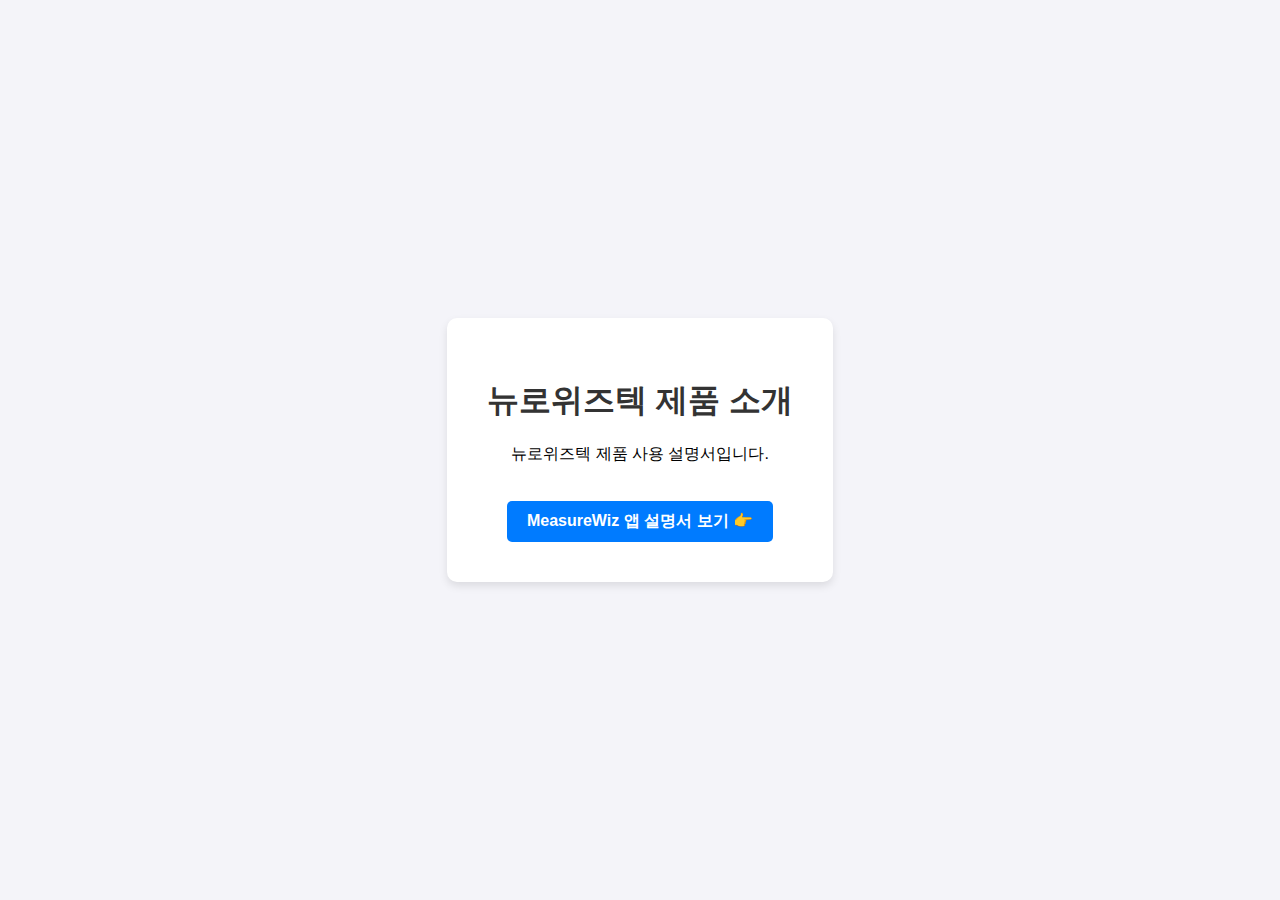
<file: index.html>
<!DOCTYPE html>
<html lang="ko">
<head>
    <meta charset="UTF-8">
    <meta name="viewport" content="width=device-width, initial-scale=1.0">
    <title>뉴로위즈텍 제품 소개</title>
    <style>
        body { font-family: Arial, sans-serif; display: flex; flex-direction: column; align-items: center; justify-content: center; height: 100vh; margin: 0; background-color: #f4f4f9; }
        .container { text-align: center; background: white; padding: 40px; border-radius: 10px; box-shadow: 0 4px 8px rgba(0,0,0,0.1); }
        h1 { color: #333; }
        .manual-link { display: inline-block; margin-top: 20px; padding: 10px 20px; background-color: #007bff; color: white; text-decoration: none; border-radius: 5px; font-weight: bold; transition: background-color 0.3s; }
        .manual-link:hover { background-color: #0056b3; }
    </style>
</head>
<body>
    <div class="container">
        <h1>뉴로위즈텍 제품 소개</h1>
        <p>뉴로위즈텍 제품 사용 설명서입니다.</p>
        <a href="./docs/measurewiz.html" class="manual-link">
            MeasureWiz 앱 설명서 보기 👉
        </a>
    </div>
</body>
</html>
</file>
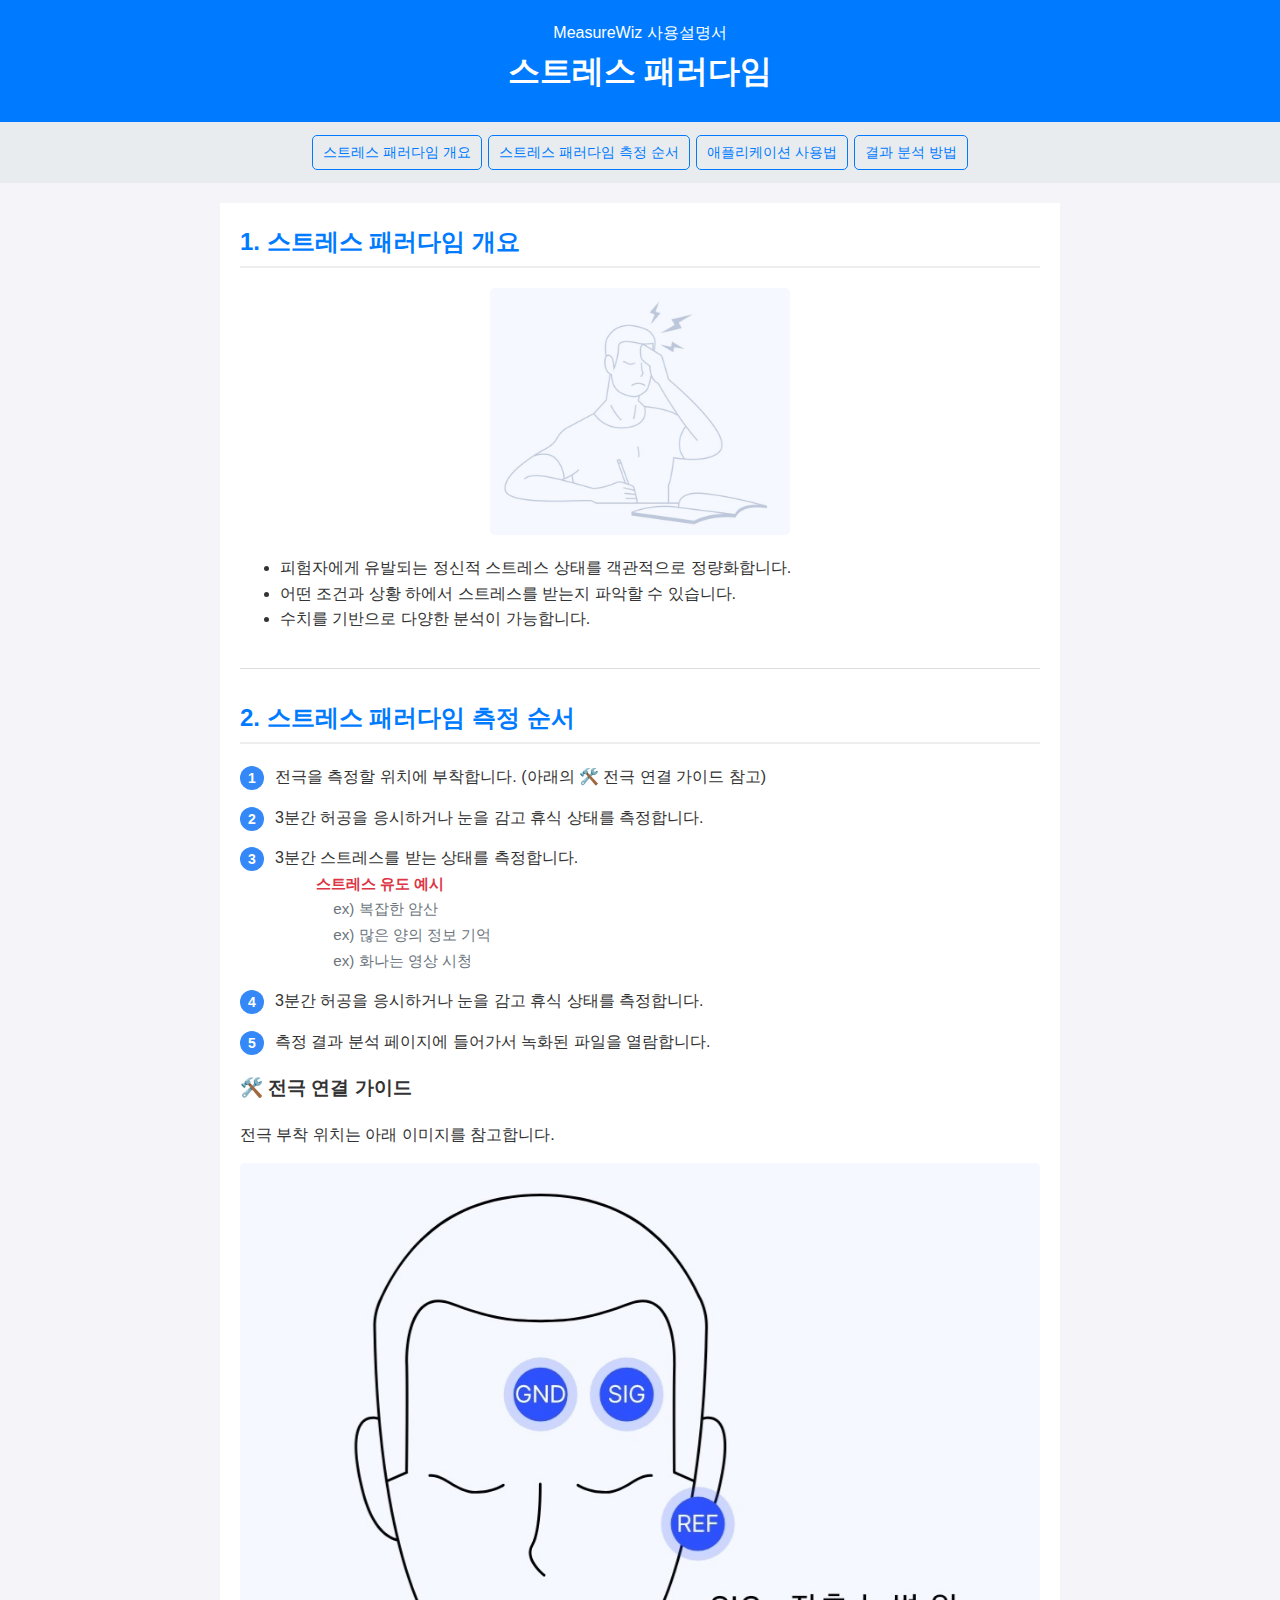
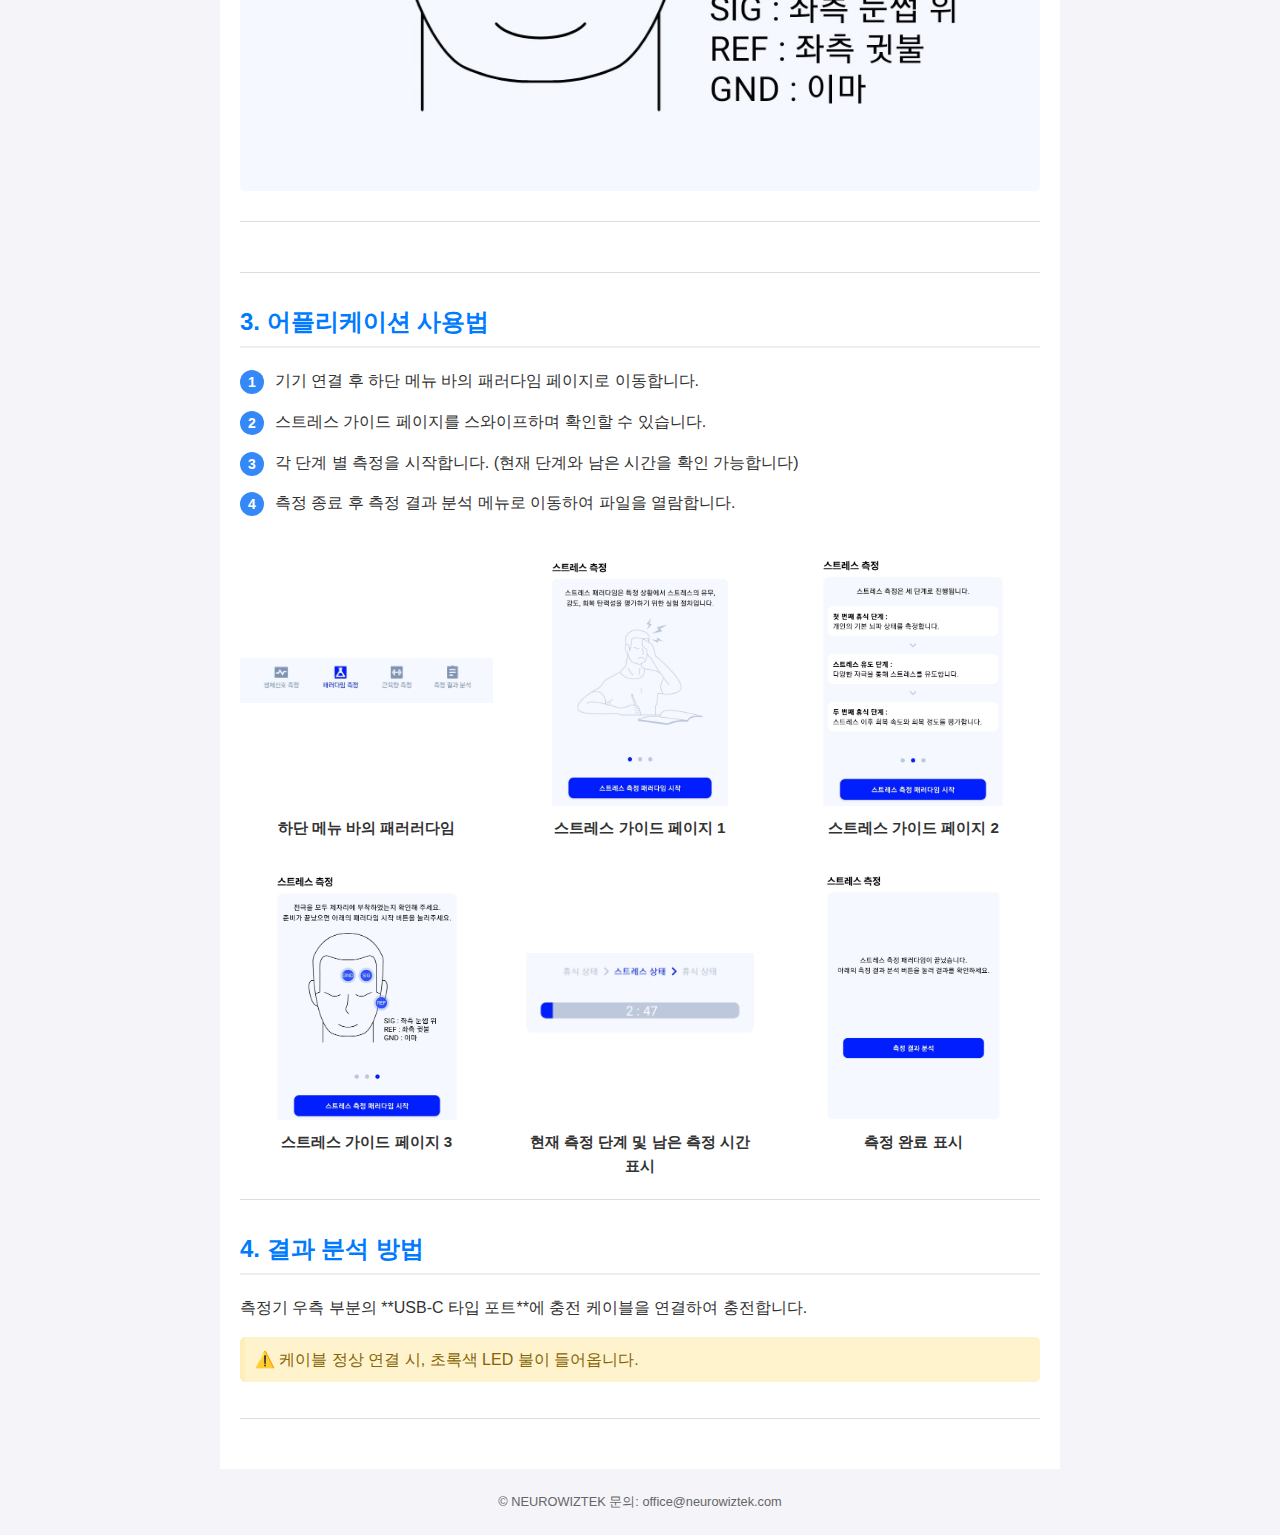
<file: docs/measurewiz_stress.html>
<!DOCTYPE html>
<html lang="ko">

<head>
    <meta charset="UTF-8">
    <meta name="viewport" content="width=device-width, initial-scale=1.0">
    <base href="/">
    <title>MeasureWiz 사용설명서 - NEUROWIZTEK</title>
    <link rel="stylesheet" href="/docs/style.css">
    <link rel="stylesheet" href="/docs/mobile.css">
    <meta name="description" content="MeasureWiz 웨어러블 생체신호 측정 및 분석 시스템 사용설명서. EEG, ECG, EOG, EMG 등 측정 방법 안내.">
</head>

<body>

    <header>
        <div class="logo">
            <a href="/docs/measurewiz.html" style="color: white; text-decoration: none;">MeasureWiz 사용설명서</a>
        </div>
        <h1>스트레스 패러다임</h1>
    </header>

    <nav class="toc">
        <a href="/docs/measurewiz_stress.html#overview">스트레스 패러다임 개요</a>
        <a href="/docs/measurewiz_stress.html#setup">스트레스 패러다임 측정 순서</a>
        <a href="/docs/measurewiz_stress.html#app_use">애플리케이션 사용법</a>
        <a href="/docs/measurewiz_stress.html#report">결과 분석 방법</a>
    </nav>

    <main>

        <section id="overview">
            <h2>1. 스트레스 패러다임 개요</h2>
            <img
                src="images/stress/스트레스 받는 사람.jpg"
                class="full-width-img"
                style="max-width: 300px; display: block; margin: 20px auto;"
            >
            <ul>
                <li>피험자에게 유발되는 정신적 스트레스 상태를 객관적으로 정량화합니다.</li>
                <li>어떤 조건과 상황 하에서 스트레스를 받는지 파악할 수 있습니다.</li>
                <li>수치를 기반으로 다양한 분석이 가능합니다.</li>
            </ul>
        </section>

        <section id="setup">
            <h2>2. 스트레스 패러다임 측정 순서</h2>
            <ol class="step-list">
                <li>전극을 측정할 위치에 부착합니다. (아래의 🛠️ 전극 연결 가이드 참고)</li>
                <li>3분간 허공을 응시하거나 눈을 감고 휴식 상태를 측정합니다.</li>
                <li> 
                    3분간 스트레스를 받는 상태를 측정합니다.
                    <br>
                    &emsp; &emsp;
                    <span style="font-size: 0.95em;">
                        <span style="font-weight: bold; color: #dc3545;">스트레스 유도 예시</span>
                        <br> &emsp; &emsp; &emsp;
                        <span style="color: #6c757d;">
                            ex) 복잡한 암산
                        </span>
                        <br> &emsp; &emsp; &emsp;
                        <span style="color: #6c757d;">
                            ex) 많은 양의 정보 기억
                        </span>
                        <br> &emsp; &emsp; &emsp;
                        <span style="color: #6c757d;">
                            ex) 화나는 영상 시청
                        </span>
                    </span>
                </li>
                <li>3분간 허공을 응시하거나 눈을 감고 휴식 상태를 측정합니다.</li>
                <li>측정 결과 분석 페이지에 들어가서 녹화된 파일을 열람합니다.</li>
            </ol>

            <section id="setup-guide">
                <h3>🛠️ 전극 연결 가이드</h3>
                <p>전극 부착 위치는 아래 이미지를 참고합니다.</p>

                <img src="images/stress/전극 세팅.jpg" class="full-width-img">

            </section>
        </section>

        <section id="app_use">
            <h2>3. 어플리케이션 사용법</h2>

            <ol class="step-list">
                <li>기기 연결 후 하단 메뉴 바의 패러다임 페이지로 이동합니다.</li>
                <li>스트레스 가이드 페이지를 스와이프하며 확인할 수 있습니다.</li>
                <li>각 단계 별 측정을 시작합니다. (현재 단계와 남은 시간을 확인 가능합니다)</li>
                <li>측정 종료 후 측정 결과 분석 메뉴로 이동하여 파일을 열람합니다.</li>
            </ol>

            <div class="app-guide-container">

                <div class="app-guide-item">
                    <div class="img-box">
                        <img src="images/stress/하단 메뉴바.jpg" alt="하단 메뉴바">
                    </div>
                    <p>하단 메뉴 바의 패러러다임</p>
                </div>

                <div class="app-guide-item">
                    <div class="img-box">
                        <img src="images/stress/가이드 페이지1.jpg" alt="가이드 페이지1">
                    </div>
                    <p>스트레스 가이드 페이지 1</p>
                </div>

                <div class="app-guide-item">
                    <div class="img-box">
                        <img src="images/stress/가이드 페이지2.jpg" alt="가이드 페이지2">
                    </div>
                    <p>스트레스 가이드 페이지 2</p>
                </div>

                <div class="app-guide-item">
                    <div class="img-box">
                        <img src="images/stress/가이드 페이지3.jpg" alt="가이드 페이지3">
                    </div>
                    <p>스트레스 가이드 페이지 3</p>
                </div>

                <div class="app-guide-item">
                    <div class="img-box">
                        <img src="images/stress/측정 단계 시간 표시.jpg" alt="스트레스 측정 단계 및 시간">
                    </div>
                    <p>현재 측정 단계 및 남은 측정 시간 표시</p>
                </div>

                <div class="app-guide-item">
                    <div class="img-box">
                        <img src="images/stress/측정 종료.jpg" alt="측정 종료">
                    </div>
                    <p>측정 완료 표시</p>
                </div>
            </div>
        </section>

        <section id="report">
            <h2>4. 결과 분석 방법</h2>
            <p>측정기 우측 부분의 **USB-C 타입 포트**에 충전 케이블을 연결하여 충전합니다.</p>
            <p class="note">⚠️ 케이블 정상 연결 시, 초록색 LED 불이 들어옵니다.</p>
        </section>


        </div>
    </main>

    <footer>
        <p>&copy; NEUROWIZTEK 문의: office@neurowiztek.com</p>
    </footer>

</body>

</html>
</file>
<file: docs/style.css>
body {
    font-family: Arial, sans-serif;
    line-height: 1.6;
    margin: 0;
    padding: 0;
    background-color: #f4f4f9;
    color: #333;
}

header {
    background: #007bff;
    color: white;
    padding: 20px;
    text-align: center;
}

header h1 {
    margin: 0 0 5px 0;
}

main {
    padding: 20px;
    max-width: 800px;
    margin: 0 auto;
    background: white;
}

section {
    margin-bottom: 30px;
    padding-bottom: 20px;
    border-bottom: 1px solid #ddd;
}

h2 {
    color: #007bff;
    border-bottom: 2px solid #eee;
    padding-bottom: 5px;
    margin-top: 0;
}

/* 목차 스타일 (모바일 친화적) */
.toc {
    display: flex;
    flex-wrap: wrap;
    background: #e9ecef;
    padding: 10px;
    margin-bottom: 20px;
    justify-content: center;
}

.toc a {
    text-decoration: none;
    color: #007bff;
    padding: 5px 10px;
    margin: 3px;
    border: 1px solid #007bff;
    border-radius: 5px;
    font-size: 0.9em;
}

/* 동영상 컨테이너 (반응형 영상 삽입을 위해 중요) */
.video-container {
    position: relative;
    padding-bottom: 56.25%; /* 16:9 비율 */
    height: 0;
    overflow: hidden;
    max-width: 100%;
    margin: 15px 0;
}

.video-container iframe {
    position: absolute;
    top: 0;
    left: 0;
    width: 100%;
    height: 100%;
}

.note {
    background-color: #fff3cd;
    color: #856404;
    padding: 10px;
    border-radius: 5px;
    border-left: 5px solid #ffeeba;
}

footer {
    text-align: center;
    padding: 10px;
    font-size: 0.8em;
    color: #666;
    background: #f4f4f9;
}

/* style.css 파일에 다음 코드 추가 또는 수정 */

/* 모든 이미지에 적용하여 부모 요소 너비를 넘지 않도록 합니다. */
img {
    max-width: 100%; /* 부모 요소의 최대 너비를 100%로 제한 */
    height: auto;    /* 이미지의 원래 비율을 유지하며 높이 자동 조정 */
    display: block;  /* 이미지를 블록 요소로 만들어 독립적인 줄에 배치 */
    margin: 10px auto; /* 상하 10px 여백, 좌우 auto로 중앙 정렬 (선택 사항) */
    border-radius: 5px; /* 모서리 둥글게 처리 (선택 사항) */
    /* 아래 두 줄은 이미지 로딩 성능 향상에 도움이 됩니다. */
    object-fit: contain; /* 이미지가 컨테이너 안에 맞춰서 표시되도록 합니다. */
    /* loading: lazy; */ /* 이미지가 화면에 보일 때만 로드되도록 합니다 (최신 브라우저 지원) */
}

/* 특히, HTML에서 img 태그에 class="full-width-img"를 사용하셨다면 아래도 추가 */
.full-width-img {
    /* 이미 <img> 태그에 설정된 것이 우선 적용되겠지만, 혹시 모를 상황에 대비 */
    max-width: 100%;
    height: auto;
}

/* 이미지 컨테이너가 있다면 그 안의 이미지에도 적용 */
.image-container img {
    max-width: 100%;
    height: auto;
}

.image-placeholder {
    width: 100%;           /* 너비는 가득 차게 */
    height: 200px;         /* 높이는 200px 정도로 고정 */
    background-color: #eee; /* 회색 배경 */
    border: 1px dashed #ccc; /* 점선 테두리 */
    margin: 10px 0;        /* 위아래 여백 */
    display: flex;
    justify-content: center;
    align-items: center;
}

/* 박스 안에 '이미지 준비중' 글자를 넣고 싶다면 HTML을 조금 수정해서 텍스트를 넣거나 가상요소(after)를 사용합니다. */
.image-placeholder::after {
    content: "이미지 준비중";
    color: #888;
}

/* 1행 2열 그리드 컨테이너 */
.component-grid {
    display: flex;          /* 가로 배치를 위한 Flexbox 사용 */
    gap: 10px;             /* 두 이미지 사이의 간격 */
    margin: 10px 0;        /* 위아래 여백 */
    justify-content: space-between; /* 양옆으로 균형 있게 배치 */
}

/* 개별 아이템 (이미지 + 텍스트) */
.grid-item {
    flex: 1;               /* 두 칸이 동일한 너비를 가지도록 설정 */
    text-align: center;    /* 이미지와 텍스트 가운데 정렬 */
    background-color: #f9f9f9; /* (선택사항) 살짝 회색 배경 */
    padding: 10px;         /* (선택사항) 안쪽 여백 */
    border-radius: 8px;    /* (선택사항) 모서리 둥글게 */
}

/* 그리드 안의 이미지 스타일 */
.grid-item img {
    width: 100%;           /* 칸 너비에 꽉 차게 */
    height: auto;          /* 비율 유지 */
    max-width: 150px;      /* 이미지가 너무 커지지 않도록 제한 (조절 가능) */
    display: block;
    margin: 0 auto 10px;   /* 이미지 가운데 정렬 및 아래 텍스트와 간격 */
}

/* 그리드 안의 텍스트 스타일 */
.grid-item p {
    margin: 0;
    font-size: 0.9rem;
    font-weight: bold;
}

/* 구성품 컨테이너: 2x2 격자 레이아웃 적용 */
.component-container {
    display: grid;                      /* Grid 레이아웃 사용 */
    grid-template-columns: 1fr 1fr;     /* 가로를 정확히 1:1 비율로 2등분 */
    gap: 20px;                          /* 아이템 사이의 간격 */
    margin-top: 20px;
    max-width: 600px;                   /* (선택사항) 전체 표가 너무 커지지 않도록 너비 제한 */
    margin-left: auto;                  /* 가운데 정렬 */
    margin-right: auto;                 /* 가운데 정렬 */
}

/* 개별 아이템 박스 */
.component-item {
    background-color: #ffffff00;
    border-radius: 12px;                /* 모서리를 조금 더 둥글게 */
    padding: 5px;                      /* 내부 여백을 넉넉하게 */
    text-align: center;                 /* 내용 가운데 정렬 */
    
    /* 그림자 효과로 입체감 주기 (선택사항) */
    box-shadow: 0 4px 6px rgba(0,0,0,0.05); 
}

/* 이미지 스타일 */
.component-item img {
    width: 100%;
    height: 120px;                      /* 이미지 높이 고정 (정렬 맞춤) */
    object-fit: contain;                /* 비율 유지하며 공간 안에 쏙 넣기 */
    margin-bottom: 12px;
}

/* 텍스트 스타일 */
.component-item p {
    margin: 0;
    font-size: 1rem;
    font-weight: bold;
    color: #333;
    
    /* 한국어 단어 줄바꿈 처리 (글자가 잘리지 않고 단어 단위로 내려감) */
    word-break: keep-all;               
}

/* 모바일 화면 대응 (기존 400px -> 768px로 변경하여 대부분의 폰/태블릿 적용) */
@media (max-width: 768px) {
    
    /* [기존 코드 1] 구성품(2x2) 간격 조정 */
    .component-container {
        gap: 10px;
    }
    .component-item {
        padding: 10px;
    }

    /* [새로 추가한 코드] 앱 사용법(6단계) 가로 스크롤 슬라이드 */
    .app-guide-container {
        display: flex;                  /* 그리드 해제 후 가로 배치(Flex) */
        overflow-x: auto;               /* 가로 스크롤 허용 */
        scroll-snap-type: x mandatory;  /* 스크롤 시 딱딱 멈추는 효과(Snap) */
        gap: 15px;                      /* 카드 사이 간격 */
        padding-bottom: 10px;           /* 하단 여백 (스크롤바 공간) */
        -webkit-overflow-scrolling: touch; /* 부드러운 터치 스크롤 */
    }

    .app-guide-item {
        flex: 0 0 80%;                  /* 카드 너비를 화면의 80%로 설정 (옆 카드가 살짝 보임) */
        scroll-snap-align: center;      /* 스크롤 멈출 때 가운데 정렬 */
    }

    /* 스크롤바 숨기기 (깔끔하게 보이려면 추가) */
    .app-guide-container::-webkit-scrollbar {
        display: none;
    }
}

/* 순서 목록 스타일 초기화 및 카운터 설정 */
ol.step-list {
    list-style: none;           /* 기본 숫자(1. 2. 3.) 숨김 */
    counter-reset: my-counter;  /* 카운터 이름 설정 */
    padding-left: 0;            /* 기본 여백 제거 */
}

/* 리스트 아이템 위치 설정 */
ol.step-list li {
    position: relative;         /* 내부 요소 위치 기준점 */
    padding-left: 35px;         /* 동그라미가 들어갈 왼쪽 공간 확보 */
    margin-bottom: 15px;        /* 항목 사이 간격 */
    line-height: 1.6;           /* 줄 간격 */
}

/* 가상 요소(::before)로 동그라미 숫자 만들기 */
ol.step-list li::before {
    counter-increment: my-counter;      /* 카운터 1씩 증가 */
    content: counter(my-counter);       /* 숫자 표시 */
    
    /* 동그라미 디자인 */
    position: absolute;         /* 위치 고정 */
    left: 0;
    top: 2px;                   /* 텍스트 첫 줄 높이에 맞춤 */
    width: 24px;                /* 동그라미 너비 */
    height: 24px;               /* 동그라미 높이 */
    border-radius: 50%;         /* 완벽한 원형 만들기 */
    background-color: #1073f5d8;  /* 배경색 (파란색, 원하시는 색으로 변경 가능) */
    color: #fff;                /* 글자색 (흰색) */
    
    /* 숫자 가운데 정렬 */
    text-align: center;
    line-height: 24px;          /* 높이와 같게 설정하여 수직 중앙 정렬 */
    font-size: 14px;            /* 숫자 크기 */
    font-weight: bold;          /* 숫자 굵게 */
}

/* 전체 그리드 레이아웃 (2열 배치) */
.guide-container {
    display: grid;
    grid-template-columns: 1fr 1fr; /* 1:1 비율로 2개씩 나열 */
    gap: 20px;
    margin-top: 20px;
}

/* 개별 카드 스타일 */
.guide-card {
    background-color: #fff;
    border: 1px solid #e0e0e0;
    border-radius: 12px;
    padding: 20px;
    box-shadow: 0 2px 5px rgba(0,0,0,0.05);
}

/* 카드 제목 스타일 (파란색 세로줄 포인트) */
.guide-title {
    margin: 0 0 15px 0;
    font-size: 1.1rem;
    color: #0056b3; /* MeasureWiz 브랜드 컬러와 유사한 파란색 */
    border-left: 4px solid #0056b3; /* 제목 왼쪽 파란 줄 */
    padding-left: 10px;
}

/* 내부 콘텐츠 (텍스트와 이미지 가로 배치) */
.guide-content {
    display: flex;
    justify-content: space-between;
    align-items: center;
    gap: 15px;
}

/* 텍스트 리스트 스타일 */
.guide-text {
    list-style: none;
    padding: 0;
    margin: 0;
    flex: 1; /* 남는 공간 차지 */
    font-size: 0.95rem;
    line-height: 1.8;
}

/* 번호 동그라미 스타일 (①, ② 효과) */
.guide-text .num {
    display: inline-block;
    width: 20px;
    height: 20px;
    background-color: #ff9800; /* 주황색 포인트 */
    color: white;
    border-radius: 50%;
    text-align: center;
    line-height: 20px;
    font-size: 0.8rem;
    font-weight: bold;
    margin-right: 6px;
}

/* 이미지 영역 스타일 */
.guide-image {
    flex: 1; /* 텍스트와 1:1 비율 (원하면 width 고정 가능) */
    max-width: 150px; /* 이미지 최대 너비 제한 */
}

.guide-image img {
    width: 100%;
    height: auto;
    border-radius: 8px; /* 이미지 모서리 둥글게 */
    object-fit: cover;
}

/* 모바일 화면 대응 (1열로 변경) */
@media (max-width: 768px) {
    .guide-container {
        grid-template-columns: 1fr; /* 모바일에서는 한 줄에 하나씩 */
    }
}

/* 앱 가이드 그리드 컨테이너 (2x3 배치) */
.app-guide-container {
    display: grid;
    grid-template-columns: repeat(3, 1fr); /* 3개의 동일한 너비 열 */
    gap: 20px;                             /* 아이템 간 간격 */
    margin-top: 30px;
}

/* 개별 아이템 박스 */
.app-guide-item {
    text-align: center;                    /* 텍스트 및 이미지 가운데 정렬 */
}


/* 실제 이미지 스타일 */
.app-guide-item img {
    width: 100%;                           /* 박스 너비에 맞춤 */
    height: 250px;                          /* 비율 유지 */
    display: block;                        /* 하단 여백 제거 */
    object-fit: contain;                   /* 이미지 비율 깨짐 방지 */
}

/* 캡션 텍스트 스타일 */
.app-guide-item p {
    font-size: 0.95rem;
    font-weight: bold;
    color: #333;
    margin: 0;
    word-break: keep-all;                  /* 단어 단위 줄바꿈 */
}

/* 반응형: 태블릿 이하 (2열로 변경) */
@media (max-width: 768px) {
    .app-guide-container {
        grid-template-columns: repeat(2, 1fr);
    }
}

/* 반응형: 모바일 (1열로 변경) */
@media (max-width: 480px) {
    .app-guide-container {
        grid-template-columns: 1fr;
    }
}

/* 버전 뱃지 스타일 */
.version-badge {
    display: inline-block;          /* 글자와 나란히 배치 */
    font-size: 0.4em;               /* 제목 크기의 40% 정도로 작게 */
    font-weight: normal;            /* 굵기 빼기 */
    background-color: #e7f1ff;      /* 배경색: 아주 연한 파랑 */
    color: #0056b3;                 /* 글자색: 진한 파랑 (브랜드 컬러) */
    padding: 4px 10px;              /* 안쪽 여백 */
    border-radius: 20px;            /* 둥근 캡슐 모양 */
    border: 1px solid #b3d7ff;      /* 테두리 살짝 */
    vertical-align: middle;         /* 제목 텍스트와 높이 맞춤 */
    margin-left: 10px;              /* 제목과 뱃지 사이 간격 */
    transform: translateY(-3px);    /* 시각적으로 살짝 위로 올림 */
}

/* 모바일 화면에서는 뱃지가 제목 아래로 내려오게 (선택사항) */
@media (max-width: 600px) {
    header h1 {
        display: flex;              /* 플렉스 박스로 변경 */
        flex-direction: column;     /* 세로로 정렬 */
        align-items: center;        /* 가운데 정렬 */
        gap: 8px;                   /* 제목과 뱃지 사이 간격 */
    }
    
    .version-badge {
        margin-left: 0;             /* 왼쪽 여백 제거 */
        transform: none;            /* 위치 조정 해제 */
    }
}
</file>
<file: docs/mobile.css>
@charset "utf-8";

/* ========================================================
   모바일 및 태블릿 화면 대응 (768px 이하)
   ======================================================== */
@media (max-width: 768px) {

    /* ----------------------------------------------------
       1. 구성품 섹션 (2x2 배치)
       ---------------------------------------------------- */
    .component-container {
        gap: 10px;
    }
    
    .component-item {
        padding: 10px;
    }

    /* [글자 자동 축소 및 한 줄 표시 설정] */
    .component-item p {
        white-space: nowrap;              /* 무조건 한 줄로 표시 */
        /* clamp(최소크기, 권장크기, 최대크기) -> 화면 폭에 따라 글자가 변함 */
        font-size: clamp(11px, 3.5vw, 14px); 
        overflow: hidden;                 /* 넘치는 부분 숨김 (안전장치) */
        text-overflow: ellipsis;          /* 공간이 너무 부족하면 ... 표시 */
    }


    /* ----------------------------------------------------
       2. 앱 사용법 섹션 (가로 스크롤 슬라이더)
       ---------------------------------------------------- */
    .app-guide-container {
        display: flex !important;       /* 가로 배치 강제 */
        flex-wrap: nowrap !important;   /* 줄바꿈 금지 강제 */
        overflow-x: auto;               /* 가로 스크롤 허용 */
        
        gap: 15px;                      /* 카드 사이 간격 */
        padding-bottom: 20px;           /* 하단 여백 */
        
        -webkit-overflow-scrolling: touch; /* 부드러운 스크롤 */
        scroll-snap-type: x mandatory;     /* 스크롤 스냅 */
    }

    /* 슬라이드 개별 아이템 */
    .app-guide-item {
        flex: 0 0 85% !important;       /* 화면의 85% 차지 */
        max-width: 85%;                 /* 너비 제한 */
        scroll-snap-align: center;      /* 가운데 정렬 */
    }

    /* [글자 자동 축소 및 한 줄 표시 설정] */
    .app-guide-item p {
        white-space: nowrap;            /* 무조건 한 줄로 표시 */
        /* 화면이 좁아지면 글자가 11px까지 작아짐 */
        font-size: clamp(11px, 4vw, 1rem); 
        width: 100%;                    /* 너비 꽉 채우기 */
        display: block;                 
        overflow: hidden;
        text-overflow: ellipsis;
    }

    /* 스크롤바 숨기기 */
    .app-guide-container::-webkit-scrollbar {
        /* [수정] 스크롤바 스타일링 (숨김 해제 및 디자인 적용) */
        .app-guide-container::-webkit-scrollbar {
            height: 8px;               /* 스크롤바의 두께 (높이) */
            display: block !important; /* 강제로 보이게 설정 */
        }

        .app-guide-container::-webkit-scrollbar-track {
            background: #f1f1f1;       /* 스크롤바 배경색 (연한 회색) */
            border-radius: 4px;        /* 둥근 모서리 */
            margin: 0 10px;            /* 양쪽 끝 여백 */
        }

        .app-guide-container::-webkit-scrollbar-thumb {
            background: #c1c1c1;       /* 스크롤바 손잡이 색 (진한 회색) */
            border-radius: 4px;        /* 둥근 모서리 */
        }

        .app-guide-container::-webkit-scrollbar-thumb:hover {
            background: #a8a8a8;       /* 터치 시 색상 */
        }
    }


    /* ----------------------------------------------------
       3. 전극 부착 팁 (1열 배치)
       ---------------------------------------------------- */
    .guide-container {
        grid-template-columns: 1fr; /* 한 줄에 하나씩 */
    }

}

/* ⚠️ 중요: 
   이전에 아래쪽에 있던 .app-guide-container 관련 grid 설정(repeat 2, 1fr 등)은 
   위의 '가로 스크롤' 기능과 충돌하여 삭제했습니다. 
   모바일에서는 스크롤 방식으로만 작동합니다.
*/
</file>
